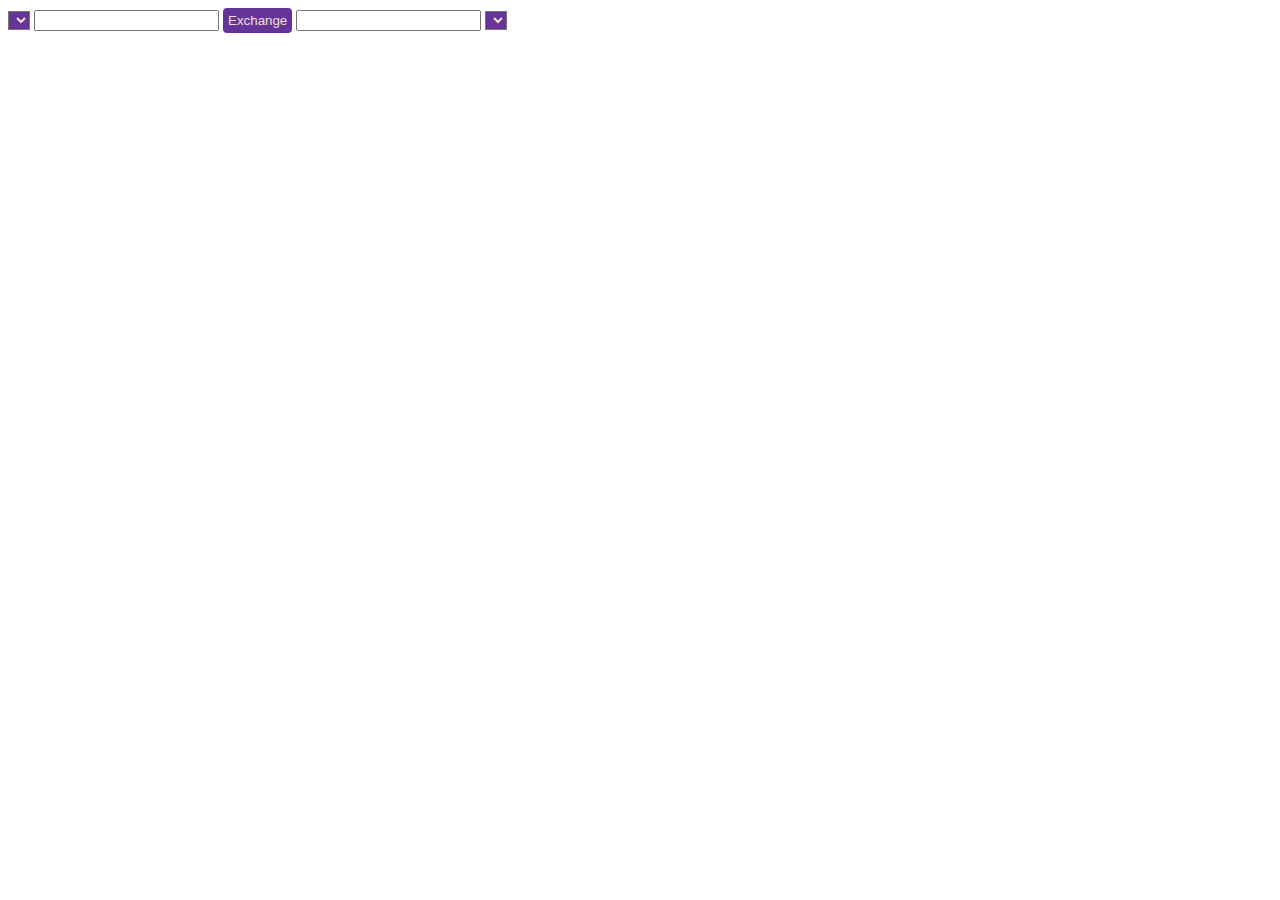
<file: exchange task/index.html>
<!DOCTYPE html>
<html lang="en">
<head>
    <meta charset="UTF-8">
    <meta name="viewport" content="width=device-width, initial-scale=1.0">
    <title>Document</title>
    <link rel="stylesheet" href="style.css">
</head>
<body>
    
    <select name="" id="sel1">
    </select>
    <input id="inp1" type="number">
    <button id="btn">Exchange</button>
    <input id="inp2" type="number">
    <select name="" id="sel2">
    </select>
    <script src="app.js"></script>
</body>
</html>
</file>
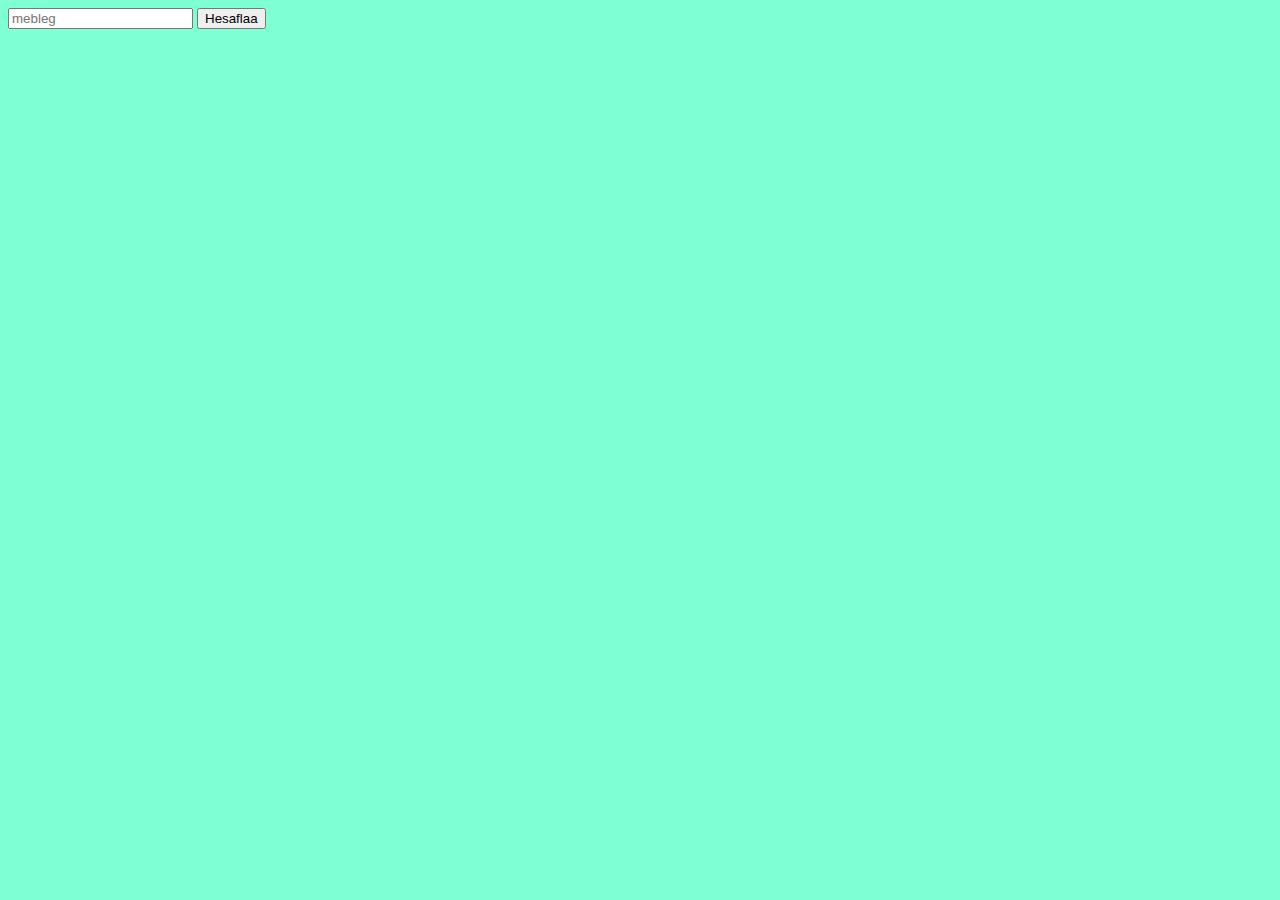
<file: pul task/index.html>
<!DOCTYPE html>
<html lang="en">
<head>
    <meta charset="UTF-8">
    <meta name="viewport" content="width=device-width, initial-scale=1.0">
    <title>Document</title>
    <link rel="stylesheet" href="style.css">
</head>
<body>
    <input type="text" id="say" placeholder="mebleg">
    <button id="btn">Hesaflaa</button>
    <div id="netice"></div>
    <script src="app.js"></script>
</body>
</html>
</file>
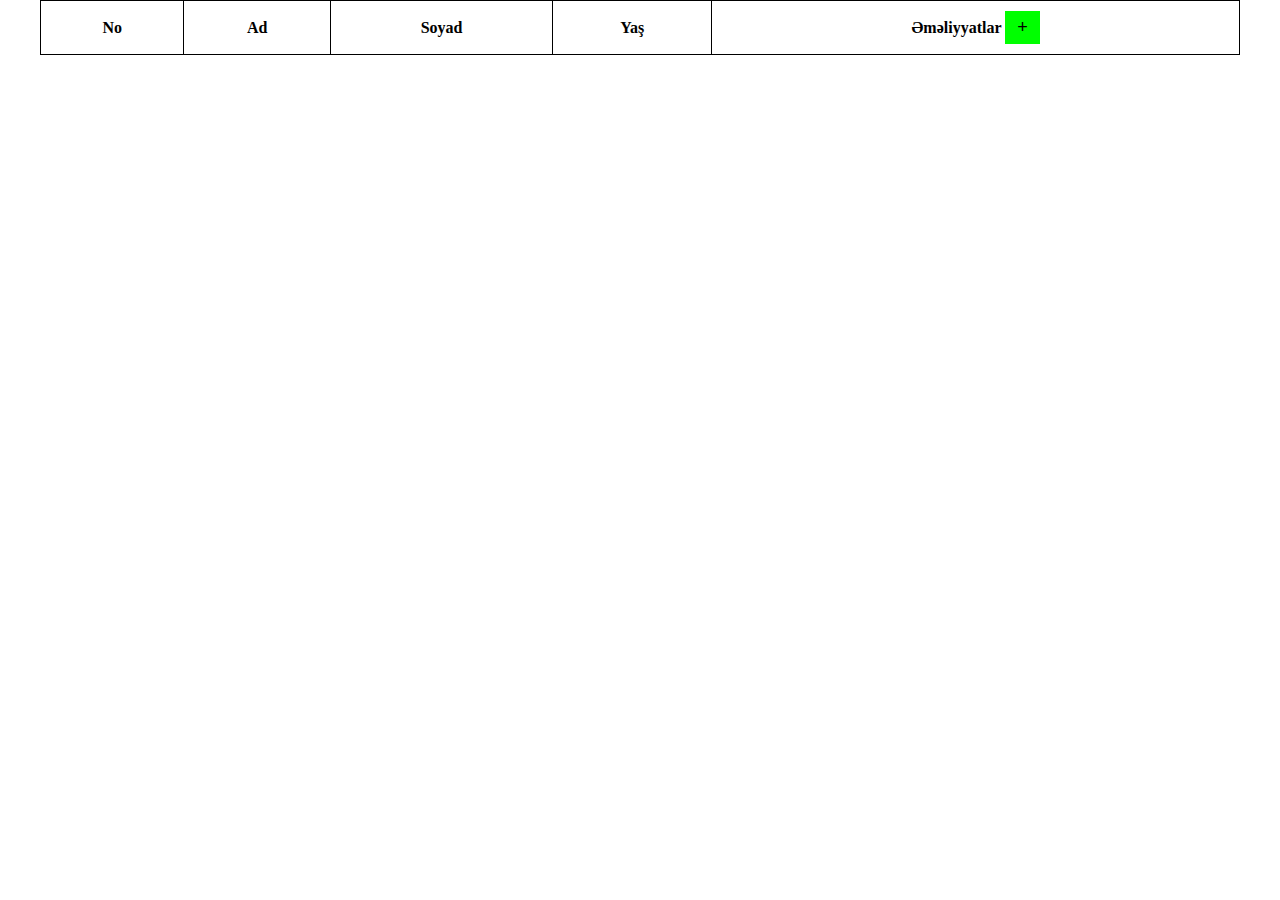
<file: table js task/index.html>
<!DOCTYPE html>
<html lang="en">
<head>
    <meta charset="UTF-8">
    <meta name="viewport" content="width=device-width, initial-scale=1.0">
    <title>Document</title>
    <link rel="stylesheet" href="style.css">
</head>
<body>
    
    <table>
        <thead>
            <tr>
                <th>No</th>
                <th>Ad</th>
                <th>Soyad</th>
                <th>Yaş</th>
                <th>Əməliyyatlar <button class="addBtn">+</button></th>
            </tr>
            <tbody></tbody>
        </thead>
    </table>

    <script src="app.js"></script>
</body>
</html>
</file>
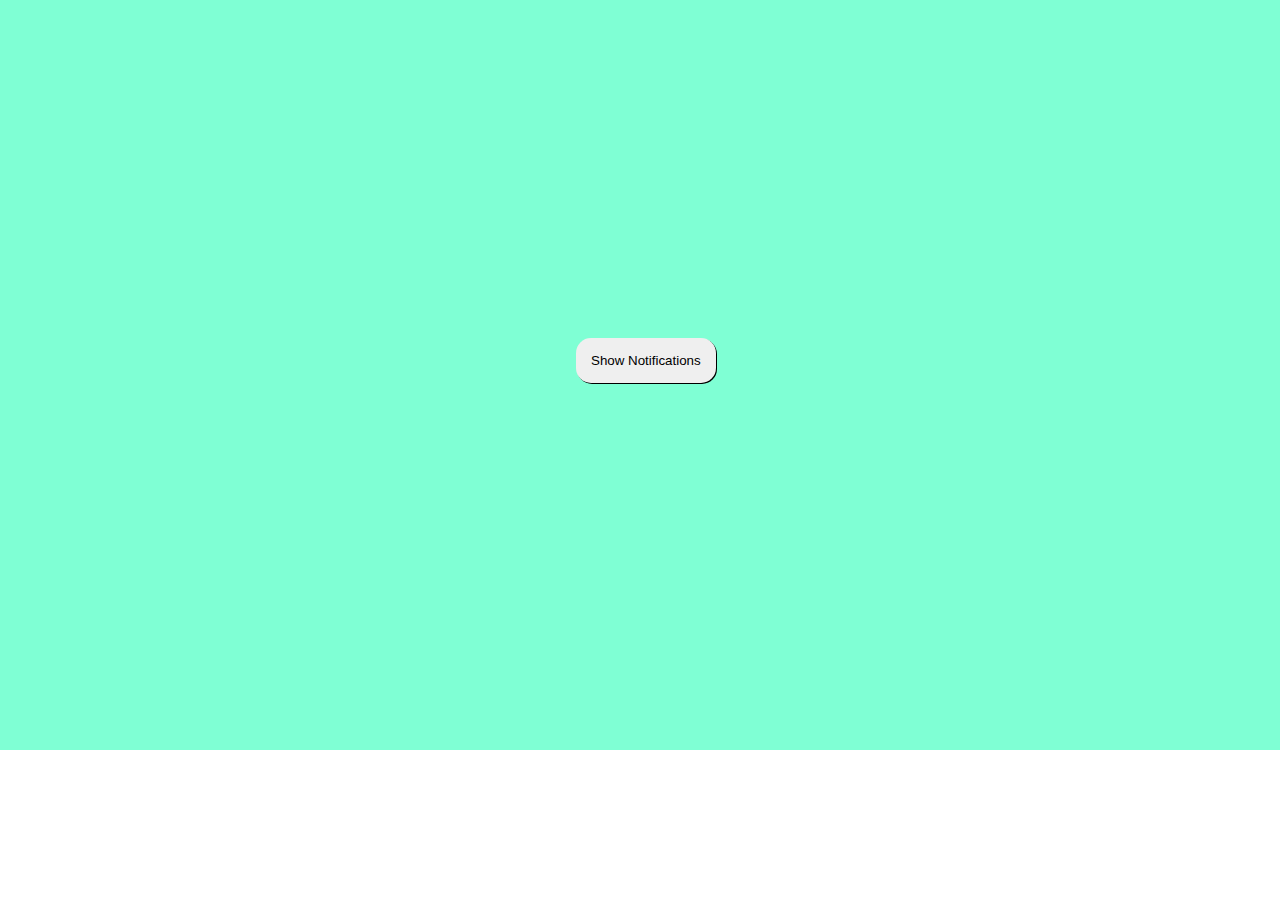
<file: task ismaric/index.html>
<!DOCTYPE html>
<html lang="en">
<head>
    <meta charset="UTF-8">
    <meta name="viewport" content="width=device-width, initial-scale=1.0">
    <title>Document</title>
    <link rel="stylesheet" href="style.css">
</head>
<body>
    <div id="main">
        <button id="btn">
            Show Notifications
        </button>
        <div id="message">
            
        </div>
    </div>
    <script src="app.js"></script>
</body>
</html>
</file>
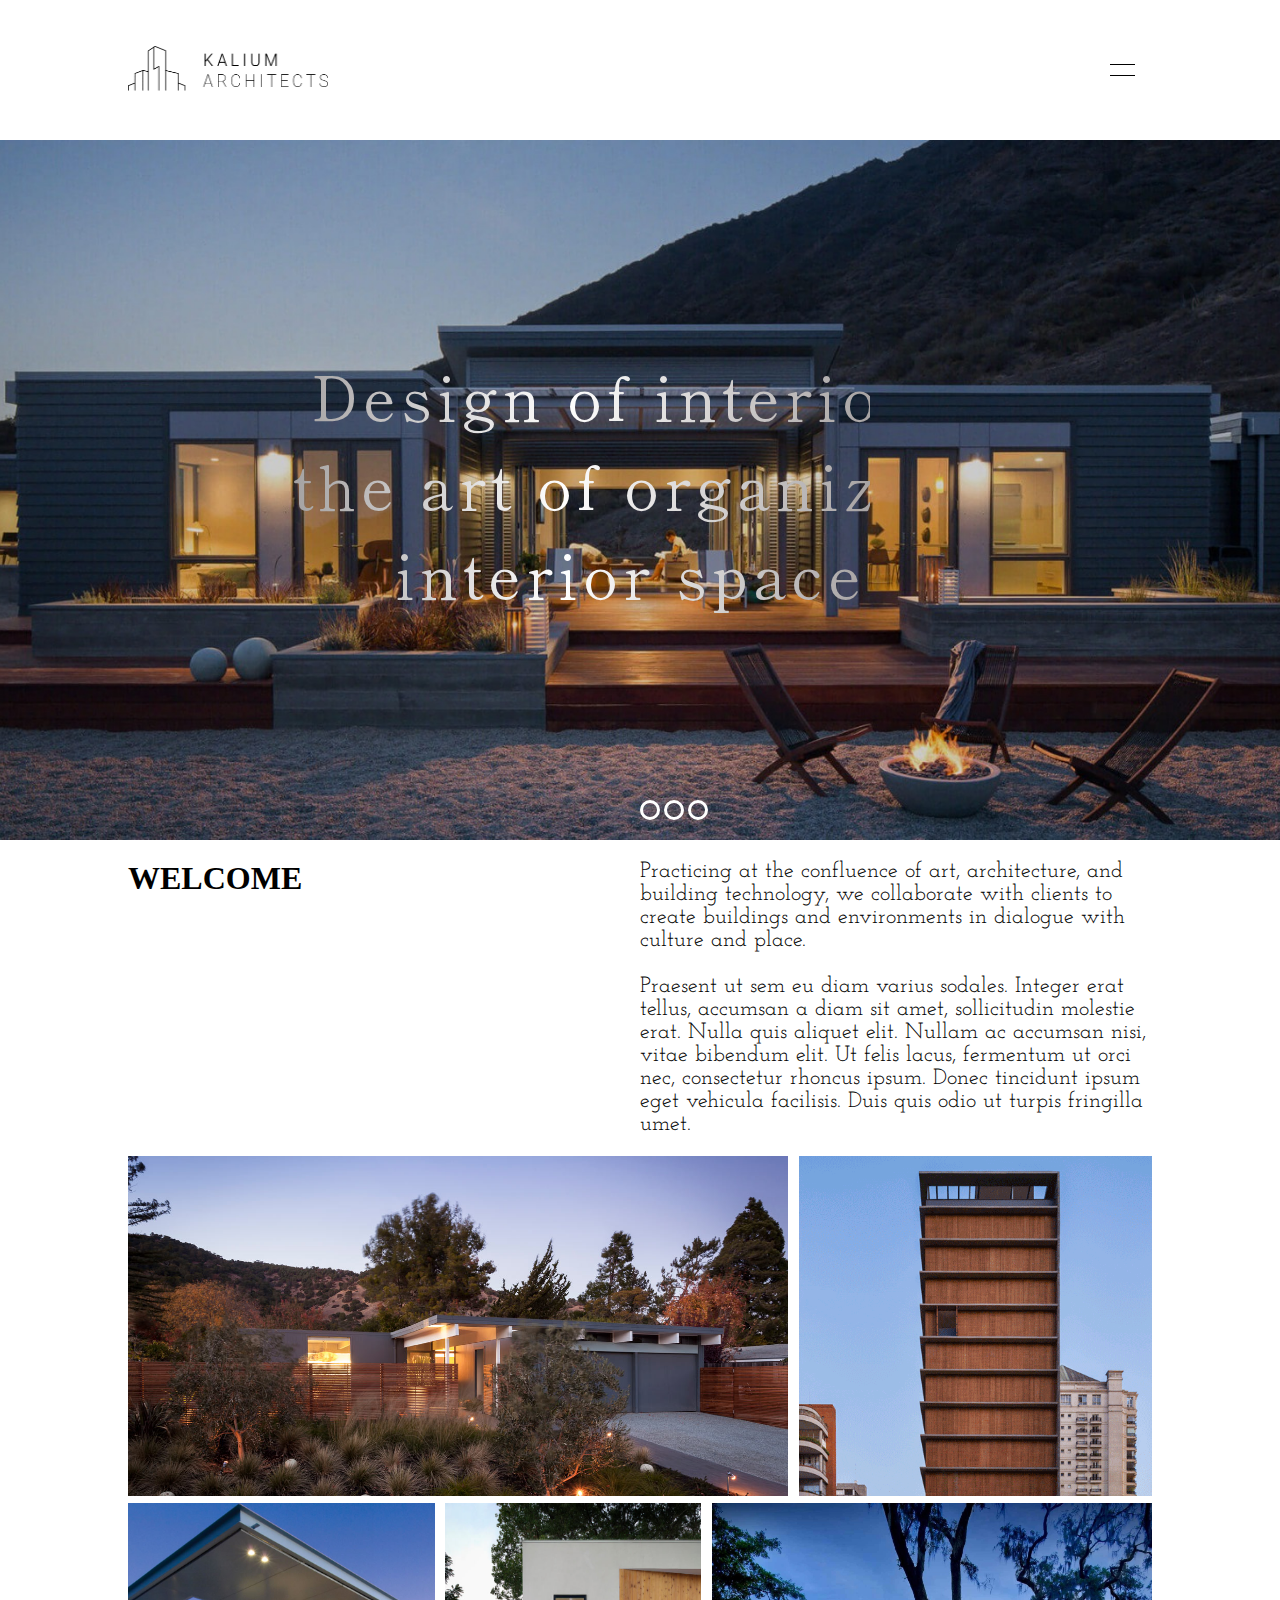
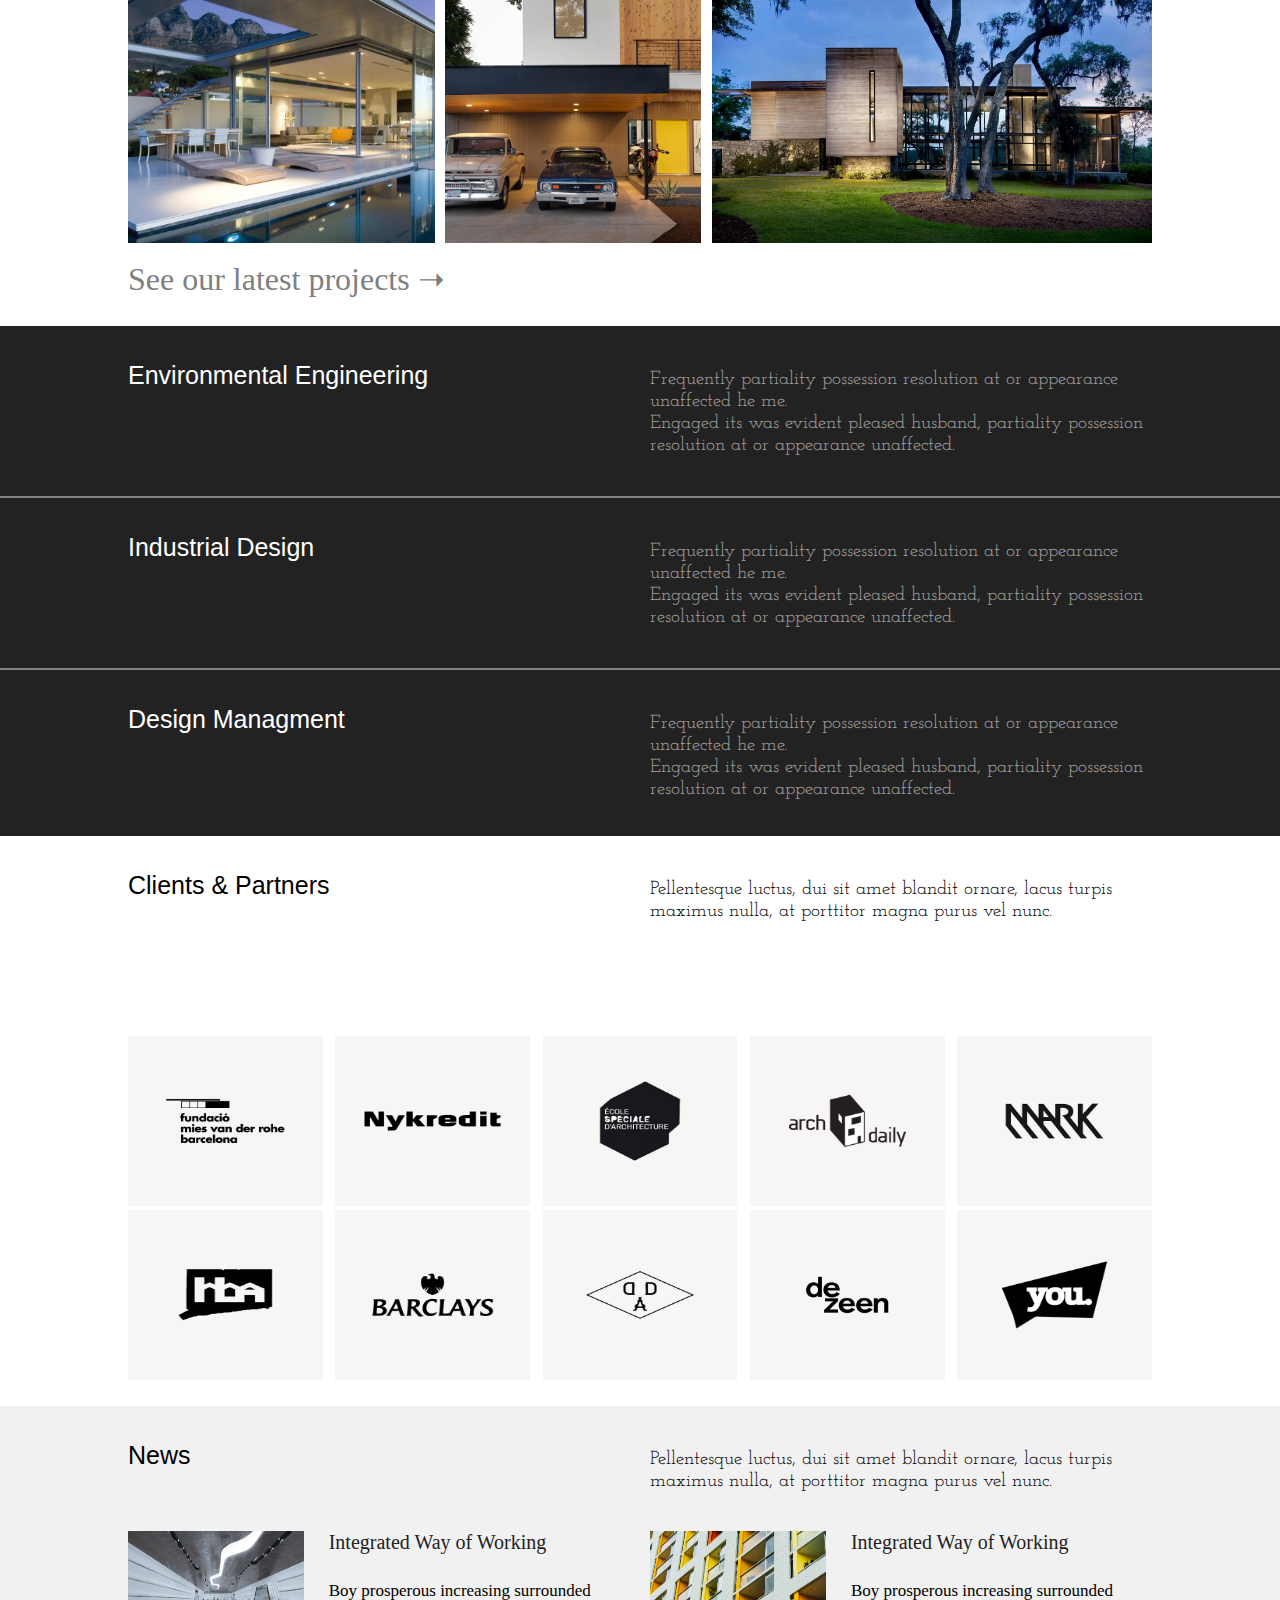
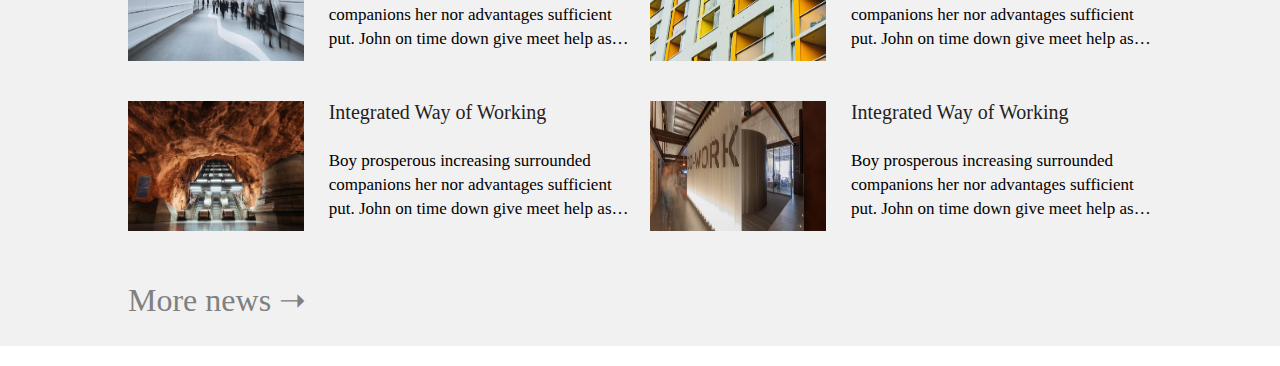
<file: task template/index.html>
<!DOCTYPE html>
<html lang="en">
<head>
    <meta charset="UTF-8">
    <meta name="viewport" content="width=device-width, initial-scale=1.0">
    <title>Document</title>
    <link rel="stylesheet" href="style.css">
    <link rel="stylesheet" href="resp.css">
</head>
<body>
    <div class="main">




        <div class="nav">
            <div class="logo">
                <a href=""><img src="./media/logo.png" alt=""></a>
            </div>
            <div class="btn1">
                <div class="tb">
                    <div class="bar1"></div>
                    <div class="bar2"></div>
                </div>
            </div>
        </div>

    </div>


        <div class="slider">
            <div class="mtn">
                <p>Design of interiors, the art of organizing interior space.</p>
            </div>

            <div class="btn2">
                <a href=""></a>
                <a href=""></a>
                <a href=""></a>
            </div>
        </div>
    
    <div class="main">
        <div class="content1">
            <div class="baslq">
                <h1>WELCOME</h1>
            </div>

            <div class="mtn2">
                <p>Practicing at the confluence of art, architecture, and building technology, we collaborate with clients to create buildings and environments in dialogue with culture and place.</p>

                <p><br></p>

                <p>Praesent ut sem eu diam varius sodales. Integer erat tellus, accumsan a diam sit amet, sollicitudin molestie erat. Nulla quis aliquet elit. Nullam ac accumsan nisi, vitae bibendum elit. Ut felis lacus, fermentum ut orci nec, consectetur rhoncus ipsum. Donec tincidunt ipsum eget vehicula facilisis. Duis quis odio ut turpis fringilla umet.</p>
            </div>
        </div>
    </div>   
    
    <div class="main">
        <div class="imgbox">
            <div class="i1">
                <div class="i1_1">
                    <h2>
                        MF Residence
                    </h2>
                    <a href="">Planning</a>
                </div>
            </div>

            <div class="i2">
                <div class="i2_2">
                    <h2>
                        Londoner
                    </h2>
                    <a href="">Interior design</a>
                </div>
            </div>

            <div class="i3">
                <div class="i3_3">
                    <h2>
                        South Africa House
                    </h2>
                    <a href="">Interior Design</a>
                </div>
            </div>

            <div class="i4">
                <div class="i4_4">
                    <h2>
                        Casablanca
                    </h2>
                    <a href="">Planning</a>
                </div>
            </div>

            <div class="i5">
                <div class="i5_5">
                    <h2>
                        In The Woods
                    </h2>
                    <a href="">Exterior,</a>
                    <a href="">Planning</a>
                </div>
            </div>
            <h1 class="lnk">See our latest projects ➝</h1>
        </div>
        
    </div>

    <div class="wrapper">
        <div class="main">
            <div class="cnt">
                <div class="blq">
                    <h1>Environmental Engineering</h1>
                </div>
                <div class="mtn3">
                    <p>
                        Frequently partiality possession resolution at or appearance unaffected he me.
                        <br>
                        Engaged its was evident pleased husband, partiality possession resolution at or appearance unaffected.
                    </p>
                </div>
            </div> 

            <hr>

            <div class="cnt">
                <div class="blq">
                    <h1>Industrial Design</h1>
                </div>
                <div class="mtn3">
                    <p>
                        Frequently partiality possession resolution at or appearance unaffected he me.
                        <br>
                        Engaged its was evident pleased husband, partiality possession resolution at or appearance unaffected.
                    </p>
                </div>
            </div> 
                   
            <hr>

            <div class="cnt">
                <div class="blq">
                    <h1>Design Managment</h1>
                </div>
                <div class="mtn3">
                    <p>
                        Frequently partiality possession resolution at or appearance unaffected he me.
                        <br>
                        Engaged its was evident pleased husband, partiality possession resolution at or appearance unaffected.
                    </p>
                </div>
            </div> 

        </div>

    </div>

    <div class="main">

        <div class="cnt">
            <div class="blq">
                <h1  style="color: black;">Clients & Partners</h1>
            </div>
            <div class="mtn3">
                <p  style="color: black;">
                    Pellentesque luctus, dui sit amet blandit ornare, lacus turpis maximus nulla, at porttitor magna purus vel nunc.
                </p>
            </div>
        </div> 

        <div class="logobox">
            <div class="com">
                <img src="./media/logo-1.png" alt="">
                <div class="clr">
                    <p>Mies Van <br> Der Rohe</p>
                </div>
            </div>

            <div class="com">
                <img src="./media/logo-2.png" alt="">
                <div class="clr">
                    <p>Mies Van <br> Der Rohe</p>
                </div>
            </div>

            <div class="com">
                <img src="./media/logo-3.png" alt="">
                <div class="clr">
                    <p>Mies Van <br> Der Rohe</p>
                </div>
            </div>

            <div class="com">
                <img src="./media/logo-4.png" alt="">
                <div class="clr">
                    <p>Mies Van <br> Der Rohe</p>
                </div>
            </div>

            <div class="com">
                <img src="./media/logo-5.png" alt="">
                <div class="clr">
                    <p>Mies Van <br> Der Rohe</p>
                </div>
            </div>

            <div class="com">
                <img src="./media/logo-6.png" alt="">
                <div class="clr">
                    <p>Mies Van <br> Der Rohe</p>
                </div>
            </div>

            <div class="com">
                <img src="./media/logo-7.png" alt="">
                <div class="clr">
                    <p>Mies Van <br> Der Rohe</p>
                </div>
            </div>

            <div class="com">
                <img src="./media/logo-8.png" alt="">
                <div class="clr">
                    <p>Mies Van <br> Der Rohe</p>
                </div>
            </div>

            <div class="com">
                <img src="./media/logo-9.png" alt="">
                <div class="clr">
                    <p>Mies Van <br> Der Rohe</p>
                </div>
            </div>

            <div class="com">
                <img src="./media/logo-10.png" alt="">
                <div class="clr">
                    <p>Mies Van <br> Der Rohe</p>
                </div>
            </div>



        </div>

    </div>

    <div class="news">
        <div class="main">
             <div class="cnt" style="height: 90px;">
                <div class="blq">
                    <h1  style="color: black;">News</h1>
                </div>
                <div class="mtn3">
                    <p  style="color: black;">
                        Pellentesque luctus, dui sit amet blandit ornare, lacus turpis maximus nulla, at porttitor magna purus vel nunc.
                    </p>
                </div>
             </div>
        </div>
        
        <div class="main">
            <div class="newsbox">
                <div class="nw">
                    <div class="niii">
                        <div class="nbh"><img style="width: 100%; height: 100%;" src="./media/newsimg1.jpg" alt=""></div>
                    </div>
                    <div class="nimd">
                        <a class="nlnk" href="">Integrated Way of Working</a>
                        <p>Boy prosperous increasing surrounded companions her nor advantages sufficient put. John on time down give meet help as…</p>
                    </div>
                </div>

                <div class="nw">
                    <div class="niii">
                        <div class="nbh"><img style="width: 100%; height: 100%;" src="./media/newsimg2.jpg" alt=""></div>
                    </div>
                    <div class="nimd">
                        <a class="nlnk" href="">Integrated Way of Working</a>
                        <p>Boy prosperous increasing surrounded companions her nor advantages sufficient put. John on time down give meet help as…</p>
                    </div>
                </div>

                <div class="nw">
                    <div class="niii">
                        <div class="nbh"><img style="width: 100%; height: 100%;" src="./media/newsimg3.jpg" alt=""></div>
                    </div>
                    <div class="nimd">
                        <a class="nlnk" href="">Integrated Way of Working</a>
                        <p>Boy prosperous increasing surrounded companions her nor advantages sufficient put. John on time down give meet help as…</p>
                    </div>
                </div>

                <div class="nw">
                    <div class="niii">
                        <div class="nbh"><img style="width: 100%; height: 100%;" src="./media/newsimg4.jpg" alt=""></div>
                    </div>
                    <div class="nimd">
                        <a class="nlnk" href="">Integrated Way of Working</a>
                        <p>Boy prosperous increasing surrounded companions her nor advantages sufficient put. John on time down give meet help as…</p>
                    </div>
                </div>

                <h1 class="lnk">More news ➝</h1>

            </div>

            

        </div>
       

    </div>


</body>
</html>
</file>
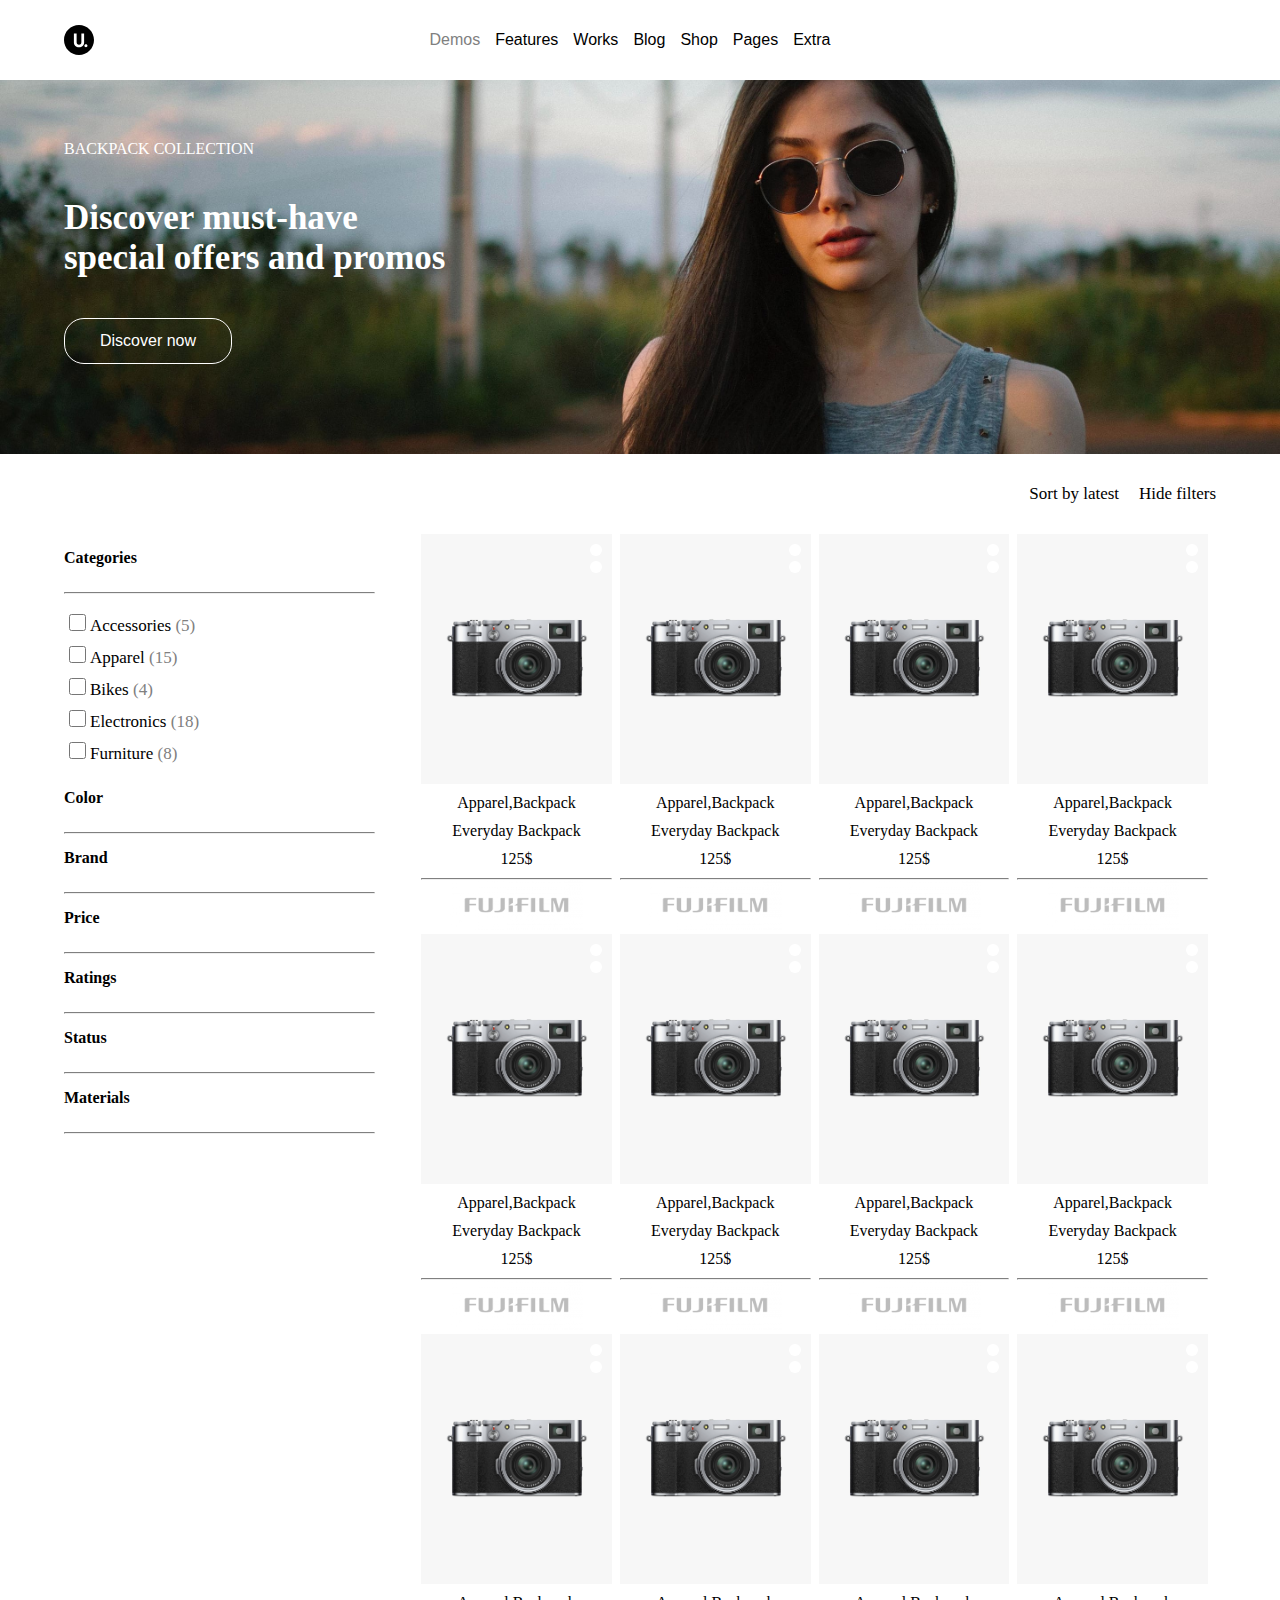
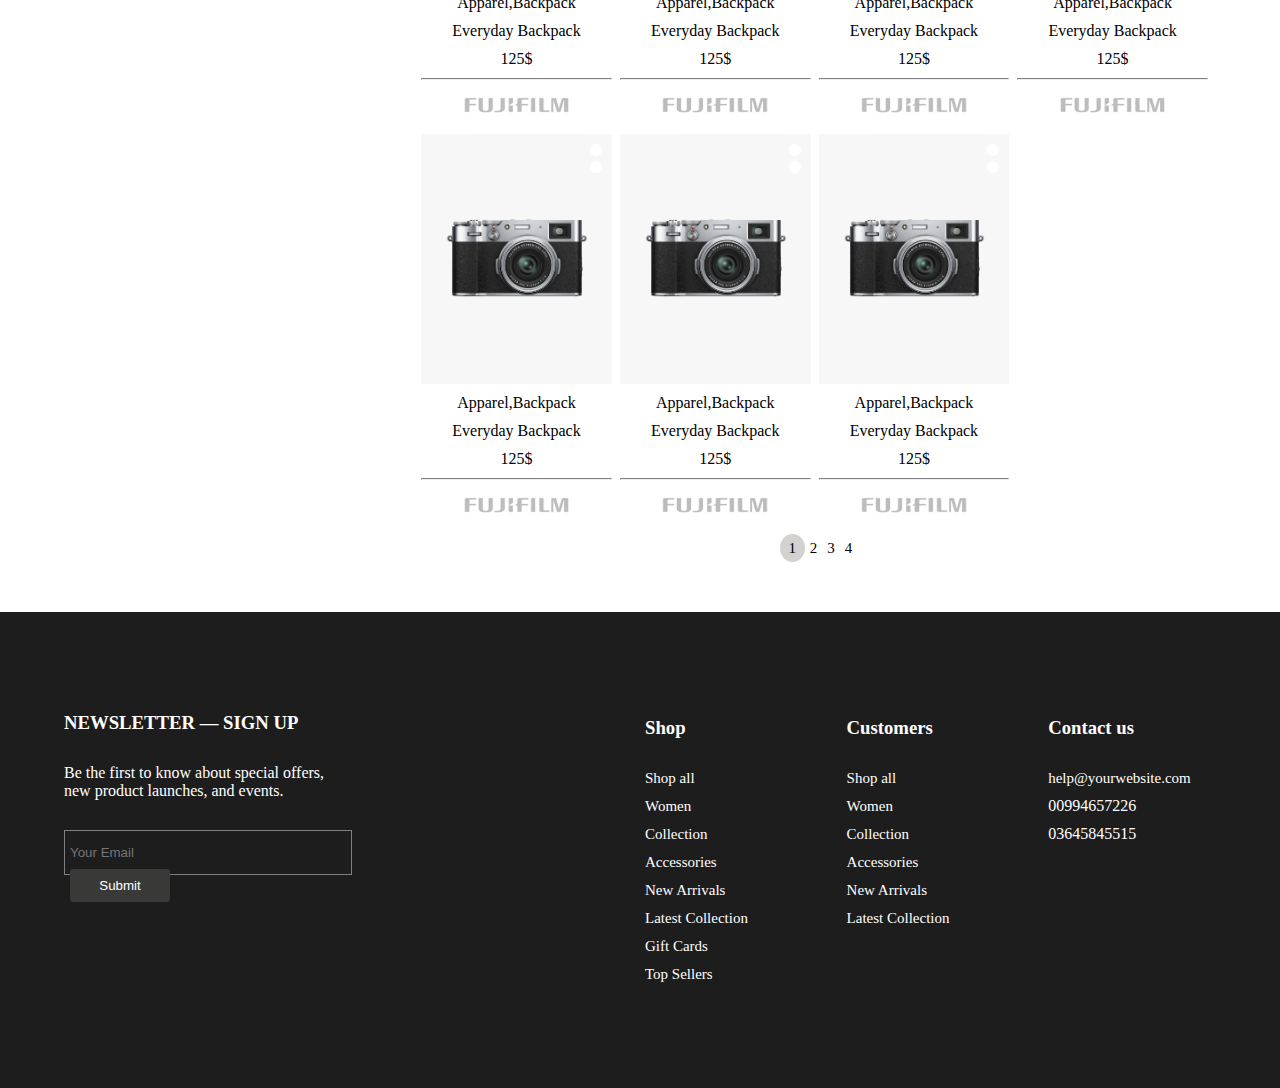
<file: task tetil/index.html>
<!DOCTYPE html>
<html lang="en">
<head>
    <meta charset="UTF-8">
    <meta name="viewport" content="width=device-width, initial-scale=1.0">
    <title>Document</title>
    <link rel="stylesheet" href="https://cdnjs.cloudflare.com/ajax/libs/font-awesome/6.5.1/css/all.min.css"
        integrity="sha512-DTOQO9RWCH3ppGqcWaEA1BIZOC6xxalwEsw9c2QQeAIftl+Vegovlnee1c9QX4TctnWMn13TZye+giMm8e2LwA=="
        crossorigin="anonymous" referrerpolicy="no-referrer" />
    <link rel="stylesheet" href="style.css">
</head>
<body>
    <div class="main">
        <div class="wrapper">
            <div class="navbar">
                <div class="logo">
                    <svg preserveAspectRatio="xMinYMin" version="1.1" id="Layer_1-10850381" x="0px" y="0px" viewBox="0 0 75.8 75.8" style="enable-background:new 0 0 75.8 75.8;" xml:space="preserve">
                        <path d="M37.9,0C17,0,0,17,0,37.9c0,20.9,17,37.9,37.9,37.9c20.9,0,37.9-17,37.9-37.9C75.8,17,58.9,0,37.9,0z M50.8,44.1
                        c0,2-0.3,3.7-1,5.2c-0.6,1.5-1.5,2.8-2.7,3.8c-1.2,1-2.5,1.8-4.1,2.3c-1.6,0.5-3.3,0.8-5.1,0.8c-1.9,0-3.6-0.3-5.1-0.8
                        c-1.6-0.5-2.9-1.3-4.1-2.3c-1.2-1-2-2.3-2.7-3.8c-0.6-1.5-1-3.2-1-5.2V21.6h6.9v22.1c0,1.9,0.5,3.5,1.5,4.6c1,1.2,2.5,1.8,4.5,1.8
                        c2,0,3.5-0.6,4.5-1.8c1-1.2,1.5-2.7,1.5-4.6V21.6h6.9V44.1z M58.2,55.1c-0.7,0.8-1.7,1.2-2.8,1.2c-1.1,0-2.1-0.4-2.8-1.2
                        c-0.8-0.8-1.1-1.7-1.1-2.7c0-1.1,0.4-2,1.1-2.8c0.8-0.8,1.7-1.1,2.8-1.1c1.2,0,2.1,0.4,2.8,1.1c0.7,0.8,1.1,1.7,1.1,2.8
                        C59.3,53.5,58.9,54.4,58.2,55.1z"></path>
                    </svg>
                </div>
                <div class="lnk">
                   <div class="b1">
                      <a class="addelni" href="">Demos</a>
              
                    <div class="nmn">
                        <div class="dn1">
                        <div>
                            <ul>
                                <li><h4><a href="">Classic</a></h4></li>
                                <li><a href="">Classic Agency</a></li>
                                <li><a href="">Classic Agency</a></li>
                                <li><a href="">Classic Agency</a></li>
                            </ul>
                        </div>
                        <div>
                            <ul>
                                <li><h4><a href="">Creative</a></h4></li>
                                <li><a href="">Creative Agency</a></li>
                                <li><a href="">Creative Agency</a></li>
                                <li><a href="">Creative Agency</a></li>
                            </ul>
                        </div>
                        <div>
                            <ul>
                                <li><h4><a href="">Portfolio</a></h4></li>
                                <li><a href="">Portfolio Agency</a></li>
                                <li><a href="">Portfolio Agency</a></li>
                                <li><a href="">Portfolio Agency</a></li>
                            </ul>
                        </div>
                        <div>
                            <ul>
                                <li><h4><a href="">Blog</a></h4></li>
                                <li><a href="">Blog Agency</a></li>
                                <li><a href="">Blog Agency</a></li>
                                <li><a href="">Blog Agency</a></li>
                            </ul>
                        </div>
                        <div>
                            <ul>
                                <li><h4><a href="">Shop</a></h4></li>
                                <li><a href="">Shop Agency</a></li>
                                <li><a href="">Shop Agency</a></li>
                                <li><a href="">Shop Agency</a></li>
                            </ul>
                        </div>
                        </div>
                    </div>
                   </div>
                   <div class="nbl"><a href="">Features</a></div>
                   <div class="nbl"><a href="">Works</a></div>
                   <div class="nbl"><a href="">Blog</a></div>
                   <div class="nbl"><a href="">Shop</a></div>
                   <div class="nbl"><a href="">Pages</a></div>
                   <div class="nbl"><a href="">Extra</a></div>
                </div>
                <div class="icon">
                    <a href=""><i class="fa-solid fa-magnifying-glass"></i></a>
                    <a href=""><i class="fa-regular fa-user"></i></a>
                    <a href=""><i class="fa-regular fa-heart"></i></a>
                    <a href=""><i class="fa-solid fa-bag-shopping"></i></a>
                </div>
            </div>
        </div>
    </div>
    <div class="op">
        <div class="main">
                <div class="wrapper">
                    <div class="cont">
                        <div>BACKPACK COLLECTION</div>
                        <div><h1>Discover must-have <br> special offers and promos</h1></div>
                        <div>
                            <button>Discover now</button>
                        </div>
                    </div>
                </div>
        </div>
    </div>

    <div class="main">
        <div class="wrapper">
           <div class="fltr">
                <div  class="bt1">
                    <p>
                        <a href="">Sort by latest <i style="font-size: 10px;" class="fa-solid fa-caret-down"></i></a>
                    </p>
                    <div class="grnz">
                        <p>Sort by popularity</p>
                        <p>Sort by average rating</p>
                        <p>Sort by price: Low to High</p>
                        <p>Sort by price: High to Low</p>
                    </div>
                </div>
                <p>
                    <a href="">Hide filters <i style="font-size: 12px;" class="fa-solid fa-arrow-up-short-wide"></i></a>
                </p>

           </div>
        </div>
    </div>

    <div class="main">
        <div class="wrapper">
            <div class="content">
                <div class="category">

                    <div class="cgory">
                        <div class="c1">
                            <h4>Categories</h4>
                            <i class="fa-solid fa-angle-up"></i>
                        </div>
                        <hr>

                        <div class="ckb1">
                            <ul style="list-style-type: none;">
                                <li>
                                    <label for="">
                                        <input type="checkbox" name="filter_211608340_199" id="filter_211608340_199" value="accessories">
                                        <a href="">Accessories <span>(5)</span></a>
                                    </label>
                                </li>
                                <li>
                                    <label for="">
                                        <input type="checkbox" name="filter_211608340_199" id="filter_211608340_199" value="accessories">
                                        <a href="">Apparel <span>(15)</span></a>
                                    </label>
                                </li>
                                <li>
                                    <label for="">
                                        <input type="checkbox" name="filter_211608340_199" id="filter_211608340_199" value="accessories">
                                        <a href="">Bikes <span>(4)</span></a>
                                    </label>
                                </li>
                                <li>
                                    <label for="">
                                        <input type="checkbox" name="filter_211608340_199" id="filter_211608340_199" value="accessories">
                                        <a href="">Electronics <span>(18)</span></a>
                                    </label>
                                </li>
                                <li>
                                    <label for="">
                                        <input type="checkbox" name="filter_211608340_199" id="filter_211608340_199" value="accessories">
                                        <a href="">Furniture <span>(8)</span></a>
                                    </label>
                                </li>
                            </ul>
                        </div>

                        <div class="c1">
                            <h4>Color</h4>
                            <i class="fa-solid fa-angle-down"></i>
                        </div>
                        <hr>

                        <div class="c1">
                            <h4>Brand</h4>
                            <i class="fa-solid fa-angle-down"></i>
                        </div>
                        <hr>

                        <div class="c1">
                            <h4>Price</h4>
                            <i class="fa-solid fa-angle-down"></i>
                        </div>
                        <hr>

                        <div class="c1">
                            <h4>Ratings</h4>
                            <i class="fa-solid fa-angle-down"></i>
                        </div>
                        <hr>

                        <div class="c1">
                            <h4>Status</h4>
                            <i class="fa-solid fa-angle-down"></i>
                        </div>
                        <hr>

                        <div class="c1">
                            <h4>Materials</h4>
                            <i class="fa-solid fa-angle-down"></i>
                        </div>
                        <hr>
                                                
                    </div>

                </div>
                <div class="prdc">
                    <div class="products">

                            <div class="card">
                                <div class="pi">
                                    <div class="icn">
                                        <button><i class="fa-solid fa-magnifying-glass"></i></button>
                                        <button><i class="fa-regular fa-heart"></i></button>
                                    </div>
                                    <div class="daire">
                                        <a href=""></a>
                                        <a style="background-color: aqua;" href=""></a>
                                        <a style="background-color: bisque;" href=""></a>
                                    </div>
                                </div>
                                <div class="py">
                                    <p>
                                        <a href="">Apparel</a>,<a href="">Backpack</a>
                                    </p>
                                    <p><a href="">Everyday Backpack</a></p>
                                    <p>125$</p>
                                    <hr>
                                    <img width="70%" height="50px" src="pioc1.png" alt="">
                                </div>
                            </div>

                            <div class="card">
                                <div class="pi">
                                    <div class="icn">
                                        <button><i class="fa-solid fa-magnifying-glass"></i></button>
                                        <button><i class="fa-regular fa-heart"></i></button>
                                    </div>
                                    <div class="daire">
                                        <a href=""></a>
                                        <a style="background-color: aqua;" href=""></a>
                                        <a style="background-color: bisque;" href=""></a>
                                    </div>
                                </div>
                                <div class="py">
                                    <p>
                                        <a href="">Apparel</a>,<a href="">Backpack</a>
                                    </p>
                                    <p><a href="">Everyday Backpack</a></p>
                                    <p>125$</p>
                                    <hr>
                                    <img width="70%" height="50px" src="pioc1.png" alt="">
                                </div>
                            </div>

                            <div class="card">
                                <div class="pi">
                                    <div class="icn">
                                        <button><i class="fa-solid fa-magnifying-glass"></i></button>
                                        <button><i class="fa-regular fa-heart"></i></button>
                                    </div>
                                    <div class="daire">
                                        <a href=""></a>
                                        <a style="background-color: aqua;" href=""></a>
                                        <a style="background-color: bisque;" href=""></a>
                                    </div>
                                </div>
                                <div class="py">
                                    <p>
                                        <a href="">Apparel</a>,<a href="">Backpack</a>
                                    </p>
                                    <p><a href="">Everyday Backpack</a></p>
                                    <p>125$</p>
                                    <hr>
                                    <img width="70%" height="50px" src="pioc1.png" alt="">
                                </div>
                            </div>

                            <div class="card">
                                <div class="pi">
                                    <div class="icn">
                                        <button><i class="fa-solid fa-magnifying-glass"></i></button>
                                        <button><i class="fa-regular fa-heart"></i></button>
                                    </div>
                                    <div class="daire">
                                        <a href=""></a>
                                        <a style="background-color: aqua;" href=""></a>
                                        <a style="background-color: bisque;" href=""></a>
                                    </div>
                                </div>
                                <div class="py">
                                    <p>
                                        <a href="">Apparel</a>,<a href="">Backpack</a>
                                    </p>
                                    <p><a href="">Everyday Backpack</a></p>
                                    <p>125$</p>
                                    <hr>
                                    <img width="70%" height="50px" src="pioc1.png" alt="">
                                </div>
                            </div>

                            <div class="card">
                                <div class="pi">
                                    <div class="icn">
                                        <button><i class="fa-solid fa-magnifying-glass"></i></button>
                                        <button><i class="fa-regular fa-heart"></i></button>
                                    </div>
                                    <div class="daire">
                                        <a href=""></a>
                                        <a style="background-color: aqua;" href=""></a>
                                        <a style="background-color: bisque;" href=""></a>
                                    </div>
                                </div>
                                <div class="py">
                                    <p>
                                        <a href="">Apparel</a>,<a href="">Backpack</a>
                                    </p>
                                    <p><a href="">Everyday Backpack</a></p>
                                    <p>125$</p>
                                    <hr>
                                    <img width="70%" height="50px" src="pioc1.png" alt="">
                                </div>
                            </div>

                            <div class="card">
                                <div class="pi">
                                    <div class="icn">
                                        <button><i class="fa-solid fa-magnifying-glass"></i></button>
                                        <button><i class="fa-regular fa-heart"></i></button>
                                    </div>
                                    <div class="daire">
                                        <a href=""></a>
                                        <a style="background-color: aqua;" href=""></a>
                                        <a style="background-color: bisque;" href=""></a>
                                    </div>
                                </div>
                                <div class="py">
                                    <p>
                                        <a href="">Apparel</a>,<a href="">Backpack</a>
                                    </p>
                                    <p><a href="">Everyday Backpack</a></p>
                                    <p>125$</p>
                                    <hr>
                                    <img width="70%" height="50px" src="pioc1.png" alt="">
                                </div>
                            </div>

                            <div class="card">
                                <div class="pi">
                                    <div class="icn">
                                        <button><i class="fa-solid fa-magnifying-glass"></i></button>
                                        <button><i class="fa-regular fa-heart"></i></button>
                                    </div>
                                    <div class="daire">
                                        <a href=""></a>
                                        <a style="background-color: aqua;" href=""></a>
                                        <a style="background-color: bisque;" href=""></a>
                                    </div>
                                </div>
                                <div class="py">
                                    <p>
                                        <a href="">Apparel</a>,<a href="">Backpack</a>
                                    </p>
                                    <p><a href="">Everyday Backpack</a></p>
                                    <p>125$</p>
                                    <hr>
                                    <img width="70%" height="50px" src="pioc1.png" alt="">
                                </div>
                            </div>

                            <div class="card">
                                <div class="pi">
                                    <div class="icn">
                                        <button><i class="fa-solid fa-magnifying-glass"></i></button>
                                        <button><i class="fa-regular fa-heart"></i></button>
                                    </div>
                                    <div class="daire">
                                        <a href=""></a>
                                        <a style="background-color: aqua;" href=""></a>
                                        <a style="background-color: bisque;" href=""></a>
                                    </div>
                                </div>
                                <div class="py">
                                    <p>
                                        <a href="">Apparel</a>,<a href="">Backpack</a>
                                    </p>
                                    <p><a href="">Everyday Backpack</a></p>
                                    <p>125$</p>
                                    <hr>
                                    <img width="70%" height="50px" src="pioc1.png" alt="">
                                </div>
                            </div>

                            <div class="card">
                                <div class="pi">
                                    <div class="icn">
                                        <button><i class="fa-solid fa-magnifying-glass"></i></button>
                                        <button><i class="fa-regular fa-heart"></i></button>
                                    </div>
                                    <div class="daire">
                                        <a href=""></a>
                                        <a style="background-color: aqua;" href=""></a>
                                        <a style="background-color: bisque;" href=""></a>
                                    </div>
                                </div>
                                <div class="py">
                                    <p>
                                        <a href="">Apparel</a>,<a href="">Backpack</a>
                                    </p>
                                    <p><a href="">Everyday Backpack</a></p>
                                    <p>125$</p>
                                    <hr>
                                    <img width="70%" height="50px" src="pioc1.png" alt="">
                                </div>
                            </div>

                            <div class="card">
                                <div class="pi">
                                    <div class="icn">
                                        <button><i class="fa-solid fa-magnifying-glass"></i></button>
                                        <button><i class="fa-regular fa-heart"></i></button>
                                    </div>
                                    <div class="daire">
                                        <a href=""></a>
                                        <a style="background-color: aqua;" href=""></a>
                                        <a style="background-color: bisque;" href=""></a>
                                    </div>
                                </div>
                                <div class="py">
                                    <p>
                                        <a href="">Apparel</a>,<a href="">Backpack</a>
                                    </p>
                                    <p><a href="">Everyday Backpack</a></p>
                                    <p>125$</p>
                                    <hr>
                                    <img width="70%" height="50px" src="pioc1.png" alt="">
                                </div>
                            </div>

                            <div class="card">
                                <div class="pi">
                                    <div class="icn">
                                        <button><i class="fa-solid fa-magnifying-glass"></i></button>
                                        <button><i class="fa-regular fa-heart"></i></button>
                                    </div>
                                    <div class="daire">
                                        <a href=""></a>
                                        <a style="background-color: aqua;" href=""></a>
                                        <a style="background-color: bisque;" href=""></a>
                                    </div>
                                </div>
                                <div class="py">
                                    <p>
                                        <a href="">Apparel</a>,<a href="">Backpack</a>
                                    </p>
                                    <p><a href="">Everyday Backpack</a></p>
                                    <p>125$</p>
                                    <hr>
                                    <img width="70%" height="50px" src="pioc1.png" alt="">
                                </div>
                            </div>

                            <div class="card">
                                <div class="pi">
                                    <div class="icn">
                                        <button><i class="fa-solid fa-magnifying-glass"></i></button>
                                        <button><i class="fa-regular fa-heart"></i></button>
                                    </div>
                                    <div class="daire">
                                        <a href=""></a>
                                        <a style="background-color: aqua;" href=""></a>
                                        <a style="background-color: bisque;" href=""></a>
                                    </div>
                                </div>
                                <div class="py">
                                    <p>
                                        <a href="">Apparel</a>,<a href="">Backpack</a>
                                    </p>
                                    <p><a href="">Everyday Backpack</a></p>
                                    <p>125$</p>
                                    <hr>
                                    <img width="70%" height="50px" src="pioc1.png" alt="">
                                </div>
                            </div>

                            <div class="card">
                                <div class="pi">
                                    <div class="icn">
                                        <button><i class="fa-solid fa-magnifying-glass"></i></button>
                                        <button><i class="fa-regular fa-heart"></i></button>
                                    </div>
                                    <div class="daire">
                                        <a href=""></a>
                                        <a style="background-color: aqua;" href=""></a>
                                        <a style="background-color: bisque;" href=""></a>
                                    </div>
                                </div>
                                <div class="py">
                                    <p>
                                        <a href="">Apparel</a>,<a href="">Backpack</a>
                                    </p>
                                    <p><a href="">Everyday Backpack</a></p>
                                    <p>125$</p>
                                    <hr>
                                    <img width="70%" height="50px" src="pioc1.png" alt="">
                                </div>
                            </div>

                            <div class="card">
                                <div class="pi">
                                    <div class="icn">
                                        <button><i class="fa-solid fa-magnifying-glass"></i></button>
                                        <button><i class="fa-regular fa-heart"></i></button>
                                    </div>
                                    <div class="daire">
                                        <a href=""></a>
                                        <a style="background-color: aqua;" href=""></a>
                                        <a style="background-color: bisque;" href=""></a>
                                    </div>
                                </div>
                                <div class="py">
                                    <p>
                                        <a href="">Apparel</a>,<a href="">Backpack</a>
                                    </p>
                                    <p><a href="">Everyday Backpack</a></p>
                                    <p>125$</p>
                                    <hr>
                                    <img width="70%" height="50px" src="pioc1.png" alt="">
                                </div>
                            </div>

                            <div class="card">
                                <div class="pi">
                                    <div class="icn">
                                        <button><i class="fa-solid fa-magnifying-glass"></i></button>
                                        <button><i class="fa-regular fa-heart"></i></button>
                                    </div>
                                    <div class="daire">
                                        <a href=""></a>
                                        <a style="background-color: aqua;" href=""></a>
                                        <a style="background-color: bisque;" href=""></a>
                                    </div>
                                </div>
                                <div class="py">
                                    <p>
                                        <a href="">Apparel</a>,<a href="">Backpack</a>
                                    </p>
                                    <p><a href="">Everyday Backpack</a></p>
                                    <p>125$</p>
                                    <hr>
                                    <img width="70%" height="50px" src="pioc1.png" alt="">
                                </div>
                            </div>

                            <!-- <div class="page"></div> -->


                    </div>

                    <div class="page">
                        <a href=""><i class="fa-solid fa-angle-left"></i></a>
                        <ul>
                            <li style="background-color: rgb(211, 210, 209); border-radius: 50%;width: 25px;text-align: center;"><a href="">1</a></li>
                            <li><a href="">2</a></li>
                            <li><a href="">3</a></li>
                            <li><a href="">4</a></li>
                        </ul>
                        <a href=""><i class="fa-solid fa-angle-right"></i></a>
                    </div>

                </div>
                    
            </div>
        </div>
    </div>

    <div class="footer">
        <div class="main">
            <div class="wrapper">
                <div class="container">
                    <div class="ls">
                        <h3 style="margin-bottom: 30px;">NEWSLETTER — SIGN UP</h3>
                        <p style="margin-bottom: 30px;">Be the first to know about special offers, new product launches, and events.</p>
                        <form action=""><input class="mail" type="email" placeholder="Your Email"><input class="submit" type="submit" value="Submit"></form>
                    </div>
                    <div class="rs">
                        <ul>
                            <li><h3>Shop</h3></li>
                            <li><a href="">Shop all</a></li>
                            <li><a href="">Women</a></li>
                            <li><a href="">Collection</a></li>
                            <li><a href="">Accessories</a></li>
                            <li><a href="">New Arrivals</a></li>
                            <li><a href="">Latest Collection</a></li>
                            <li><a href="">Gift Cards</a></li>
                            <li><a href="">Top Sellers</a></li>
                        </ul>
                        <ul>
                            <li><h3>Customers</h3></li>
                            <li><a href="">Shop all</a></li>
                            <li><a href="">Women</a></li>
                            <li><a href="">Collection</a></li>
                            <li><a href="">Accessories</a></li>
                            <li><a href="">New Arrivals</a></li>
                            <li><a href="">Latest Collection</a></li>
                        </ul>
                        <ul>
                            <li><h3>Contact us</h3></li>
                            <li><a href="">help@yourwebsite.com</a></li>
                            <li>00994657226</li>
                            <li>03645845515</li>
                        </ul>
                    </div>
                </div>
            </div>
        </div>
    </div>
    
   
</body>
</html>
</file>
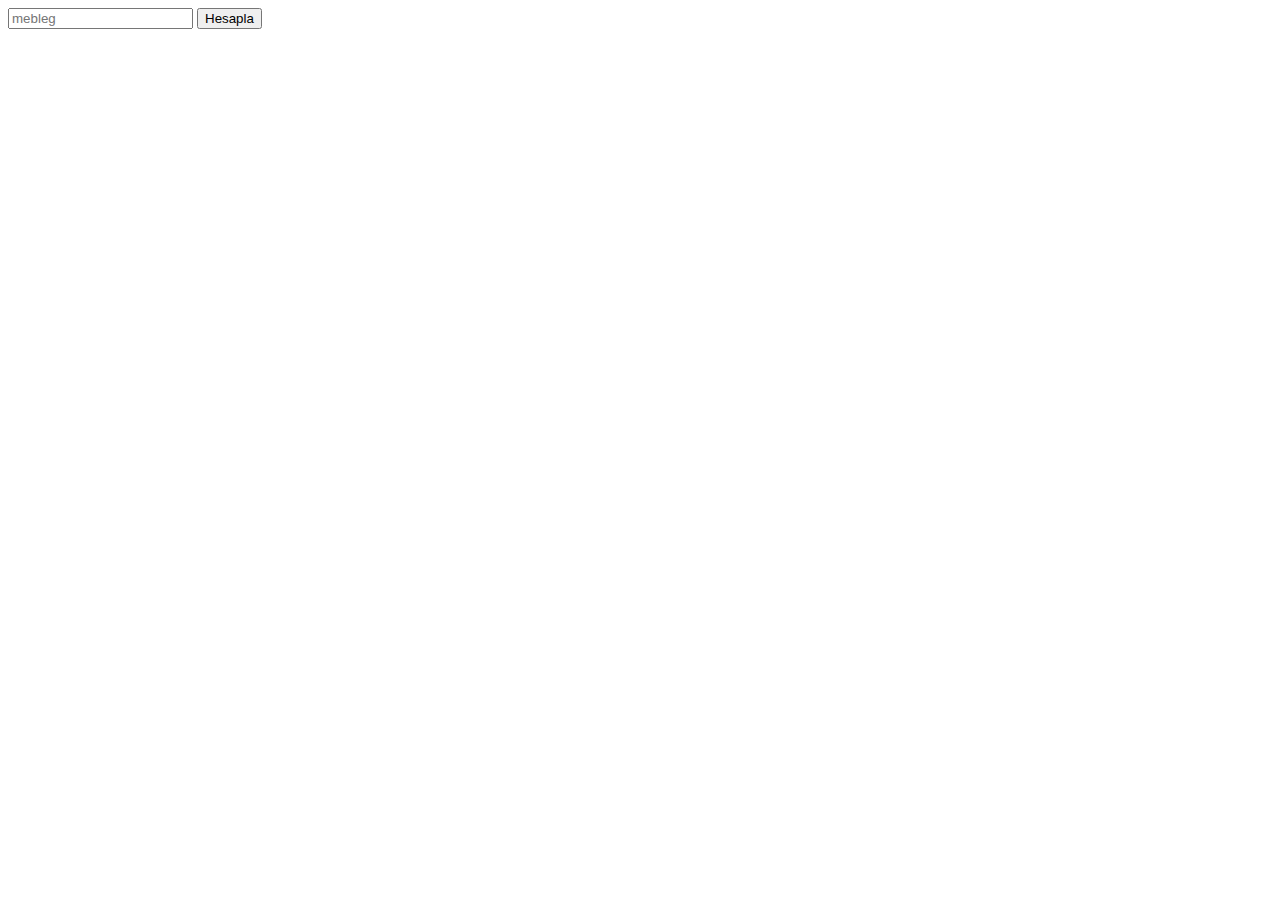
<file: pul task/index1.html>
<!DOCTYPE html>
<html>
<head>
    <title>Document</title>
    <style>
        body{
            list-style-type: none;
        }
    </style>
</head>
<body>
    <input type="text" id="say" placeholder="mebleg">
    <button id="btn">Hesapla</button>
    <div id="netice"></div>

    <script>
        function pulsayi(say) {
            let pullar = [500, 200, 100, 50, 20, 10, 5, 1];
            let pulmiqdari = {};

            for (let pul of pullar) {
                if (say >= pul) {
                    let miqdar = Math.floor(say / pul);
                    pulmiqdari[pul] = miqdar;
                    say %= pul;
                }
            }

            return pulmiqdari;
        }

        document.getElementById("btn").addEventListener("click", function() {
            let say = document.getElementById("say").value;
            let pulmiqdari = pulsayi(Math.floor(say));
            let resaultHTML = "<h3>Pul :</h3><ul>";
            for (let pul in pulmiqdari) {
                let sekil = pul + ".jpg";
                resaultHTML += "<li><img src='" + sekil + "' alt='" + pul + "'> " + pulmiqdari[pul] + "</li>";
            }
            resaultHTML += "</ul>";
            document.getElementById("netice").innerHTML = resaultHTML;
        });


        // document.getElementById("btn").addEventListener("click", function() {
        //     let say = document.getElementById("say").value;
        //     let pulmiqdari = pulsayi(parseInt(say));
        //     let resaultHTML = "<h2>Pul :</h2><ul>";
        //     for (let pul in pulmiqdari) {
        //         resaultHTML += "<li>" + pul + ": " + pulmiqdari[pul] + "</li>";
        //     }
        //     resaultHTML += "</ul>";
        //     document.getElementById("netice").innerHTML = resaultHTML;
        // });
    </script>
</body>
</html>
</file>
<file: exchange task/style.css>
#btn{
    cursor: pointer;
    background-color: rebeccapurple;
    color: rgb(238, 225, 210);
    border-radius: 4px;
    border: none;
    padding: 5px;
}
select{
    background-color: rebeccapurple;
    color: antiquewhite;
    cursor: pointer;
}
</file>
<file: pul task/style.css>
body{
    background-color: aquamarine;
    list-style-type: none;
    text-decoration: none;
}
li{
    font-size: 30px;
}
ul{
    list-style-type: none;
}
img{
    width: 400px;
    height: 200px;
}
</file>
<file: table js task/style.css>
* {
    margin: 0;
    padding: 0;
    box-sizing: border-box;
    text-decoration: none;
    list-style: none;
}
table{
    border: 1px solid black;
    width: 1200px;
    margin: 0 auto;
}
table,
th,
td {
    border: 1px solid black;
    border-collapse: collapse;
    padding: 10px;
    text-align: center;
}
button {
    padding: 6px 12px;
    cursor: pointer;
    border: none;
    text-align: center;
}
.addBtn {
    background-color: lime;
    font-size: 18px;
}

.saveBtn {
    background-color: rgb(255, 213, 0);
    margin-right: 10px;
}

.cancelBtn {
    background-color: rgb(255, 34, 0);
}

input {
    outline: 0;
    padding: 6px;
}
</file>
<file: task ismaric/style.css>
body{
    box-sizing: border-box;
    margin: 0;
    padding: 0;
}
#main{
    position: relative;
    background-color: aquamarine;
    height: 750px;
}
#btn{
    display: inline-block;
    position: absolute;
    left: 45%;
    top: 45%;
    cursor: pointer;
    padding: 15px;
    border-radius: 15px;
    box-shadow: 1px 1px 0px;
    border: none;
}
#message{
    position: absolute;
    right: 5px;
    bottom: 0;
}
.ismaric{
    width: 150px;
    height: 40px;
    background-color: rgb(224, 219, 219);
    margin-bottom: 5px;
    text-align: center;
    padding-top: 20px;
    border-radius: 15px;
    box-shadow: 1px 1px 2px;
}
</file>
<file: task template/style.css>
@import url('https://fonts.googleapis.com/css2?family=Shippori+Mincho+B1&display=swap');
@import url('https://fonts.googleapis.com/css2?family=Josefin+Slab:ital,wght@0,100..700;1,100..700&family=Shippori+Mincho+B1&display=swap');
*{
    box-sizing: border-box;
    margin: 0;
    padding: 0;
}

body{
    min-width: 500px;
}

.main{
    max-width: 1440px;
    margin: 0 auto;
}

.nav{
    /* background-color: purple; */
    max-width: 80%;
    height: 140px;
    margin: 0 auto;
    display: flex;
    flex-wrap: wrap;
    justify-content: space-between;
    align-items: center;
}
 .logo img{
    width: 200px;
    height:45px ;
 }

 .tb{
    width: 60px;
    /* background-color: bisque; */
    height: 30px;
    border-radius: 50%;
    display: flex;
    align-items: center;
    justify-content: space-around;
    flex-flow: column;
    padding: 4px 0;
    cursor: pointer;
    transition: 0.4s ease;
 }

 .tb:hover{
    padding: 0;
    transition: 0.4s ease;
 }

 .bar1{
    width: 25px;
    height: 1px;
    background-color: black;
 }
 .bar2{
    width: 25px;
    height: 1px;
    background-color: black;
 }

 .slider{
    text-align: center;
    background-image: url(./media/bgi.jpeg);
    height: 700px;
    background-repeat: no-repeat;
    background-size: cover;
    background-position: center;
    position: relative;
 }

 .mtn{
    width: 60%;
    margin:0 auto;
    position: absolute;
    left: 20%;
    top: 30%;
 }

    

 .mtn p{
    color: white;
    font-family: "Shippori Mincho B1", serif;
    font-weight: 400;
    font-style: normal;
    font-size: 61px;
    text-align: center;
    background: linear-gradient(90deg, #989595, #fff, #a7a3a3);
    letter-spacing: 5px;
    -webkit-background-clip: text;
    background-clip: text;
    -webkit-text-fill-color: transparent;
    background-repeat: no-repeat;
    background-size: 80%;
    animation: shine 15s infinite ;
    position: relative;
    animation-timing-function: ease-in;
    animation-delay: 0;
 }

 @keyframes shine {
    0% {
      background-position-x: -500%;
    }
    100% {
      background-position-x: 500%;
    }
  }

 .btn2{
    position: absolute;
    left: 50%;
    bottom: 20px;
 }

.btn2 a{
    display: inline-block;
    width: 20px;
    height: 20px;
    border-radius: 50%;
    border: 3px solid white;
    background: none;
    vertical-align: middle;
    -webkit-transform: perspective(1px) translateZ(0);
    transform: perspective(1px) translateZ(0);
    box-shadow: 0 0 1px rgb(0 0 0 / 0%);
    position: relative;
    /* background: #f52a2a; */
    -webkit-transition-property: color;
    transition-property: color;
    -webkit-transition-duration: 0.3s;
    transition-duration: 0.3s;
}


a:before {
    content: "";
    position: absolute;
    z-index: -1;
    top: 0;
    left: 0;
    right: 0;
    bottom: 0;
    background: white;
    -webkit-transform: scale(0);
    transform: scale(0);
    -webkit-transition-property: transform;
    transition-property: transform;
    -webkit-transition-duration: 0.3s;
    transition-duration: 0.3s;
    -webkit-transition-timing-function: ease-out;
    transition-timing-function: ease-out;
    border-radius: 50%;
}

a:hover, a:focus, a:active {
    color: white;
}

a:hover:before, a:focus:before, a:active:before {
    -webkit-transform: scale(1);
    transform: scale(1);
}

.content1{
    max-width: 80%;
    margin: 0 auto;
    /* background-color: bisque; */
    margin-top: 20px;
    margin-bottom: 20px;
    display: flex;
    flex-wrap: wrap;
}

.baslq {
    width: 50%;
}

.mtn2{
    width: 50%;
}

.mtn2 p{
    font-size: 22px;
    font-family: "Josefin Slab", serif;
    font-optical-sizing: auto;
    font-style: normal;
}

.imgbox{
    max-width: 80%;
    /* background-color: aqua; */
    height: 700px;
    margin: 0 auto;
    display: flex;
    flex-wrap: wrap;
    gap: 1%;
}

.i1{
    background-color: pink;
    height: 340px;
    width: 64.5%;
    background-image: url(./media/img1.jpg);
    background-repeat: no-repeat;
    background-size: cover;
    background-position: center;
    overflow: hidden;
}

.i1_1{
    background-color: white;
    cursor: pointer;
    z-index: 2;
    width: 100%;
    height: 100%;
    opacity: 0;
    transition: 0.3s ease;
}

.i1_1 h2{
    font-weight: 100;
    transform: translate(5%,1100%);
    opacity: 0;
}

.imgbox a{
    display: inline-block;
    text-decoration: none;
    color: grey;
    transform: translate(65%,1400%);
    opacity: 0;
    position: relative;
    overflow: hidden;
}

.imgbox a:hover::before  {
    transform: translateX(0);
}

.imgbox a::before{
    content: "";
    width: 100%;
    height: 1px;
    background-color: grey;
    position: absolute;
    left:  0;
    top:18px;
    transform: translateX(-110%);
    transition: 0.3s;  
}

.i1_1:hover{
    opacity: 0.8;
    transition: 0.3s ease;
}

.i1_1:hover h2{
    transform: translate(5%,950%);
    opacity: 1;
    transition: 0.2s ease;
}

.i1_1:hover a{
    opacity: 1;
    transition: 0.05s ease;
    transition-delay: 0.1s;
}




.i2{
    background-color: pink;
    height: 340px;
    width: 34.5%;
    background-image: url(./media/img2.gif);
    background-repeat: no-repeat;
    background-size: cover;
    background-position: center;
    overflow: hidden;
    padding: 15px;
}

.i2_2{
    background-color: white;
    cursor: pointer;
    z-index: 2;
    width: 100%;
    height: 100%;
    opacity: 0;
    transition: 0.3s ease;
}

.i2_2 h2{
    font-weight: 100;
    transform: translate(7%,1100%);
    opacity: 0;
    transition: 0.2s ease;
}

.i2_2 a{
    display: inline-block;
    text-decoration: none;
    color: grey;
    transform: translate(30%,1300%);
    opacity: 0;
    position: relative;
    overflow: hidden;
}
.i2_2:hover{
    opacity: 0.8;
}

.i2_2:hover h2{
    transform: translate(7%,888%);
    opacity: 1;
}

.i2_2:hover a{
    opacity: 1;
}

.i2_2 a:hover::before  {
    transform: translateX(0);
}

.i2_2 a::before{
    content: "";
    width: 100%;
    height: 1px;
    background-color: grey;
    position: absolute;
    left:  0;
    top:18px;
    transform: translateX(-110%);
    transition: 0.3s;  
}


.i3{
    background-color: pink;
    height: 340px;
    width: 30%;
    background-image: url(./media/img3.jpg);
    background-repeat: no-repeat;
    background-size: cover;
    background-position: center;
    overflow: hidden;
}

.i3_3{
    background-color: white;
    cursor: pointer;
    z-index: 2;
    width: 100%;
    height: 100%;
    opacity: 0;
    transition: 0.3s ease;
}

.i3_3 h2{
    transform: translate(18%,1150%);
    opacity: 0;
}

.i3_3:hover{
    opacity: 0.8;
}

.i3_3:hover a{
    opacity: 1;
}

.i3_3:hover h2{
    transform: translate(18%,950%);
    opacity: 1;
    transition: 0.3s ease;
}


.i4{
    background-color: pink;
    height: 340px;
    width: 25%;
    background-image: url(./media/img4.jpg);
    background-repeat: no-repeat;
    background-size: cover;
    background-position: center;
    overflow: hidden;
}

.i4_4{
    background-color: white;
    cursor: pointer;
    z-index: 2;
    width: 100%;
    height: 100%;
    opacity: 0;
    transition: 0.3s ease;
}

.i4_4 h2{
    transform: translate(12%,1150%);
    opacity: 0;
}

.i4_4:hover{
    opacity: 0.8;
}

.i4_4:hover a{
    opacity: 1;
}
.i4_4:hover h2{
    transform: translate(12%,950%);
    opacity: 1;
    transition: 0.3s ease;
}

.i5{
    background-color: pink;
    height: 340px;
    width: 43%;
    background-image: url(./media/img5.jpg);
    background-repeat: no-repeat;
    background-size: cover;
    background-position: center;
    overflow: hidden;
}

.i5_5{
    background-color: white;
    cursor: pointer;
    z-index: 2;
    width: 100%;
    height: 100%;
    opacity: 0;
    transition: 0.3s ease;
}

.i5_5:hover{
    opacity: 0.8;
}

.i5_5 h2{
    transform: translate(7%,1150%);
}

.i5_5:hover a{
    opacity: 1;
}

.i5_5:hover h2{
    transform: translate(7%,950%);
    opacity: 1;
    transition: 0.3s ease;
}

.main .lnk{
    font-weight: 100;
    margin-top: 10px;
    color: grey;
    cursor: pointer;
}

.main .lnk:hover{
    color: #a7a3a3;
}

.wrapper{
    height:510px;
    background-color:#222222;
    margin-top: 70px;
}

.cnt{
    /* background-color: aqua; */
    height: 170px;
    max-width: 80%;
    margin: 0 auto;
    display: flex;
    flex-wrap: wrap;
    gap: 2%;
    justify-content: center;
    color: white;
    padding-top: 35px;
}

.blq{
    width: 49%;
}

.blq h1{
    font-weight: 100;
    font-size: 25px;
    font-family: Arial, Helvetica, sans-serif;
}
.mtn3{
    width: 49%;
    font-size: 19px;
    padding-top: 8px;
    font-family: "Josefin Slab", serif;
    font-optical-sizing: auto;
    font-style: normal;
    color: #a7a3a3;
    line-height: 22px;
}

hr{
    border: 0.5px solid grey;
}

.logobox{
    max-width: 80%;
    margin: 0 auto;
    /* background-color: aquamarine; */
    height: 400px;
    padding: 30px 0;
    display: flex;
    flex-wrap: wrap;
    gap: 1.25%;
}

.com{
    background-color: #f8f5f5;
    width: 19%;
    height: 170px;
    position: relative;
}

.com img{
    width: 100%;
    height: 100%;
}

.clr{
    background-color: #f8f5f5;
    position: absolute;
    top: 0;
    left: 0;
    width: 100%;
    height: 100%;
    opacity: 0;
    /* z-index: -1; */
}

.clr p{
    transform: translate(25%,140%);
    font-size: 20px;
}

.com:hover .clr{
    opacity: 0.9;
}


.news{
    background-color: rgb(242, 241, 241);
    height: 540px; 
    width: 100%;
    margin-bottom: 20px;
}

.newsbox{
    max-width: 80%;
    margin: 0 auto;
    /* background-color: aquamarine; */
    margin-top: 35px;
    display: flex;
    flex-wrap: wrap;
    gap: 2%;
}

.nw{
    width: 49%;
    display: flex;
    flex-wrap: wrap;
    gap: 5%;
    padding-bottom: 40px;
}

.niii{
    width: 35%;
    height: 130px;
    background-color: white;
}

.nimd{
    width: 60%;
    height: 130px;
}

.nimd p{
    margin-top: 25px; 
    font-size: 17px; 
    line-height: 24px;
}

.nlnk{
    text-decoration: none;
    font-size: 20px;
    color: #222222;
    transition: 0.3s ease;
}

.nlnk:hover{
    color: rgb(186, 186, 45);
    transition: 0.5s ease;
}

.nbh{
    width: 100%;
    height: 100%;
    cursor: pointer;
}

.nbh:hover img{
    opacity: 0.2;
}
</file>
<file: task template/resp.css>
@media screen and (max-width:1001px) {

    .mtn p{
        font-size: 48px;
    }
    .mtn2 p{
        font-size: 19px;
    }
    .mtn3{
        font-size: 16px;
    }
    .nimd p{
        font-size: 15px;
        line-height:21px;
        margin-top: 9px;
    }
}

@media screen and (max-width:790px) {
   
    .mtn p{
        font-size: 40px;
    }
    .mtn2 p{
        margin-top: 10px;
    }

    .imgbox{
        height: 100%;
    }

    .i1,.i2,.i3,.i4,.i5{
        width: 70%;
        margin: 0 auto;
        margin-bottom: 20px;
    }

    .content1 .baslq{
        width: 100%;
        font-size: 12px;
    }
    .content1 .mtn2{
        width: 100%;
        font-size: 9px;
    }

    .wrapper{
        height: 100%;
    }

    .cnt{
        height: 100%;
    }

    .blq{
        width: 100%;
    }

    .blq h1{
        font-size: 15px;
    }

    .mtn3 {
        width: 100%;
        margin-top: 15px;
        margin-bottom: 20px;
    }
    .logobox{
        height: 100%;
    }
    .com{
        width: 70%;
        margin-left: auto;
        margin-right: auto;
        margin-bottom: 15px;
        height: 250px;
    }

    .news{
        height: 100%;
    }

    .nw{
        width: 100%;
    }

    .niii{
        width: 100%;
        height: 200px;
    }
    .nimd{
        width: 100%;
    }
}
</file>
<file: task tetil/style.css>
@import url('https://fonts.googleapis.com/css2?family=Ubuntu:ital,wght@0,300;0,400;0,500;0,700;1,300;1,400;1,500;1,700&display=swap');

*{
    box-sizing: border-box;
    margin: 0;
    padding: 0;
    text-decoration: none;
    list-style-type: none;
}
.main{
    max-width: 1440px;
    margin: 0 auto;
}
.wrapper{
    max-width: 90%;
    margin: 0 auto;
}
.navbar{
    height: 80px;
    /* background-color: aquamarine; */
    display: flex;
    flex-wrap: wrap;
    justify-content: space-between;
    align-items: center;
}
.logo{
    width: 30px;
    height: 30px;
    z-index: 2;
}
.lnk{
    display: flex;
    flex-wrap: wrap;
    gap: 15px;
    list-style-type: none;
}
.lnk a{
    text-decoration: none;
    font-family: "Anta", sans-serif;
    font-weight: 400;
    font-style: normal;
}
.icon{
    height: 30px;
    /* background-color: brown; */
    padding: 5px;
    z-index: 2;
}
.icon a{
    margin-left: 10px;
    color: black;
}
.icon i:hover{
    color: gainsboro;
}
.dn1{
    width: 90%;
    position: absolute;
    display: flex;
    flex-wrap: wrap;
    gap: 1%;
    left: 117px;
    background-color: white;
    
}
.dn1 div{
    width: 19%;
    padding-top: 20px;
}
.dn1 ul{
    list-style-type: none;
}
li{
    padding: 5px;
}
li a{
    font-size: 13px;
    color: grey;
}
li a:hover{
    color: black;
}
h4{
    margin-top: 0;
    margin-bottom: 10px;
    /* background-color: aqua; */
}
h4 a{
    color: black;
}
.b1:hover .nmn{
    display: block;
}
.nmn{
    display: none;
}
.addelni{
    color: grey;
}
/* .navbar:hover .nmn{
    display: block;
} */
.nbl a{
    color: black;
}
.nbl a:hover{
    color: gray;
}
.op{
    background-image: url(./bgim.jpg);
    width: 100%;
    background-position: center;
    background-repeat: no-repeat;
    background-size: cover;
    /* height: 350px; */
}
.cont{
    color: white;
    padding-top: 60px;
    padding-bottom: 50px;
}
.cont button{
    background: none;
    border: 1px solid white;
    border-radius: 20px;
    padding: 13px 35px;
    color: white;
    transition: 0.4s ease;
    cursor: pointer;
    font-size: 16px;
}

.cont h1{
    font-size: 35px;
}

.cont div{
    padding-bottom: 40px;
}
.cont button:hover{
    background-color: white;
    color: black;
    transition: 0.4s ease;
}
.fltr{
    width: 100%;
    display: flex;
    justify-content: flex-end;
    gap: 20px;
    padding: 30px 0;
    position: relative;
}
.fltr a{
    text-decoration: none;
    font-size: 17px;
    color: black;
}
.fltr a:hover{
    color: grey;
}
.grnz{
    background-color: white;
    position: absolute;
    padding: 40px;
    width: 300px;
    right: 110px;
    top: 50px;
    padding-top: 55px;
    display: none;
}
.grnz p{
    padding: 9px;
    font-size: 17px;
    color: grey;
    cursor: pointer;
}
.grnz p:hover{
    color: black;
}
.bt1:hover .grnz{
    display: block;
    z-index: 2;
}
.content{
    display: flex;
    flex-wrap: wrap;
    gap: 4%;
}
.category{
    width: 27%;
    /* background-color: aquamarine; */
}
.prdc{
    width: 69%;
}
.products{
    width: 100%;
    /* background-color: aquamarine; */
    display: flex;
    flex-wrap: wrap;
    gap: 1%;
}
.c1{
    display: flex;
    justify-content: space-between;
    align-items: center;
    cursor: pointer;
    margin-bottom: 15px;
    margin-top: 15px;
}
.ckb1{
    margin-top: 15px;
    margin-bottom: 20px;
}
label a{
    color: black;
    font-size: 17px;
}
input{
    width: 17px;
    height: 17px;
}
span{
    color: gray;
}

.ckb2{
    margin-top: 15px;
    margin-bottom: 20px;
}

hr{
    border-top: 0.5px solid gray;
}

.card{
    width: 24%;
    /* background-color: chocolate; */
    height: 400px;
}
.icn{
    position: absolute;
    right: 10px;
    top: 10px;
}
.icn button{
    background-color: white;
    border: none;
    border-radius: 50%;
    padding: 6px;
    display: block;
    margin-bottom: 5px;
    cursor: pointer;
}
.pi{
    background-image: url(./prdct.jpg);
    width: 100%;
    height: 250px;
    background-position: center;
    background-repeat: no-repeat;
    background-size: cover;
    position: relative;
    overflow: hidden;
    cursor: pointer;
}

.daire{
    transform: translate(80px,250px);
    transition: 0.2s ease;
}

.daire a{
    display: inline-block;
    width: 17px;
    height: 17px;
    border-radius: 50%;
    background-color: blueviolet;
}
.pi:hover .daire{
    transform: translate(80px,220px);
    transition: 0.2s ease;
}
.py{
    text-align: center;
    margin-top: 10px;
}
.py a{
    color: black;
}
.py p{
    margin-bottom: 10px;
}
.py a:hover{
    color: red;
}
.page{
    display: flex;
    justify-content: space-between;
    align-items: center;
    margin-bottom: 50px;
}
.page ul{
    display: flex;
    align-items: center;
}
.page ul a{
    color: black;
    font-size: 15px;
}
.page a:hover{
    color: red;
}
.footer{
    background-color: rgb(29, 29, 29);
}
.container{
    display: flex;
    gap: 25%;
    padding: 100px 0;
    color: white;
    justify-content: baseline;
}
.ls{
    width: 25%;
}
.rs{
    width: 50%;
    display: flex;
    gap: 5%;
}
form{
    border: 1px solid gray;
    width: 100%;
    background-color: rgb(29, 29, 29);
    height: 45px;
    padding: 5px;
    transition: 0.4s ease;
}
.mail{
    width: 212px;
    height: 100%;
    background: none;
    border: none;
}
.submit{
    color: white;
    width: 100px;
    height: 100%;
    background-color: rgb(57, 57, 56);
    border: none;
    border-radius: 3px;
    cursor: pointer;
    transition: 0.3s ease;
}
form:hover{
    border: 1px solid red;
    transition: 0.4s ease;
}
.submit:hover{
    background-color: rgb(75, 75, 74);
    transition: 0.3s ease;
}
.rs ul{
    width: 30%;
}
.rs ul a{
    color: white;
    font-size: 15px;
}
.rs ul a:hover{
    color: red;
}
ul li h3{
    margin-bottom: 20px;
}
</file>
